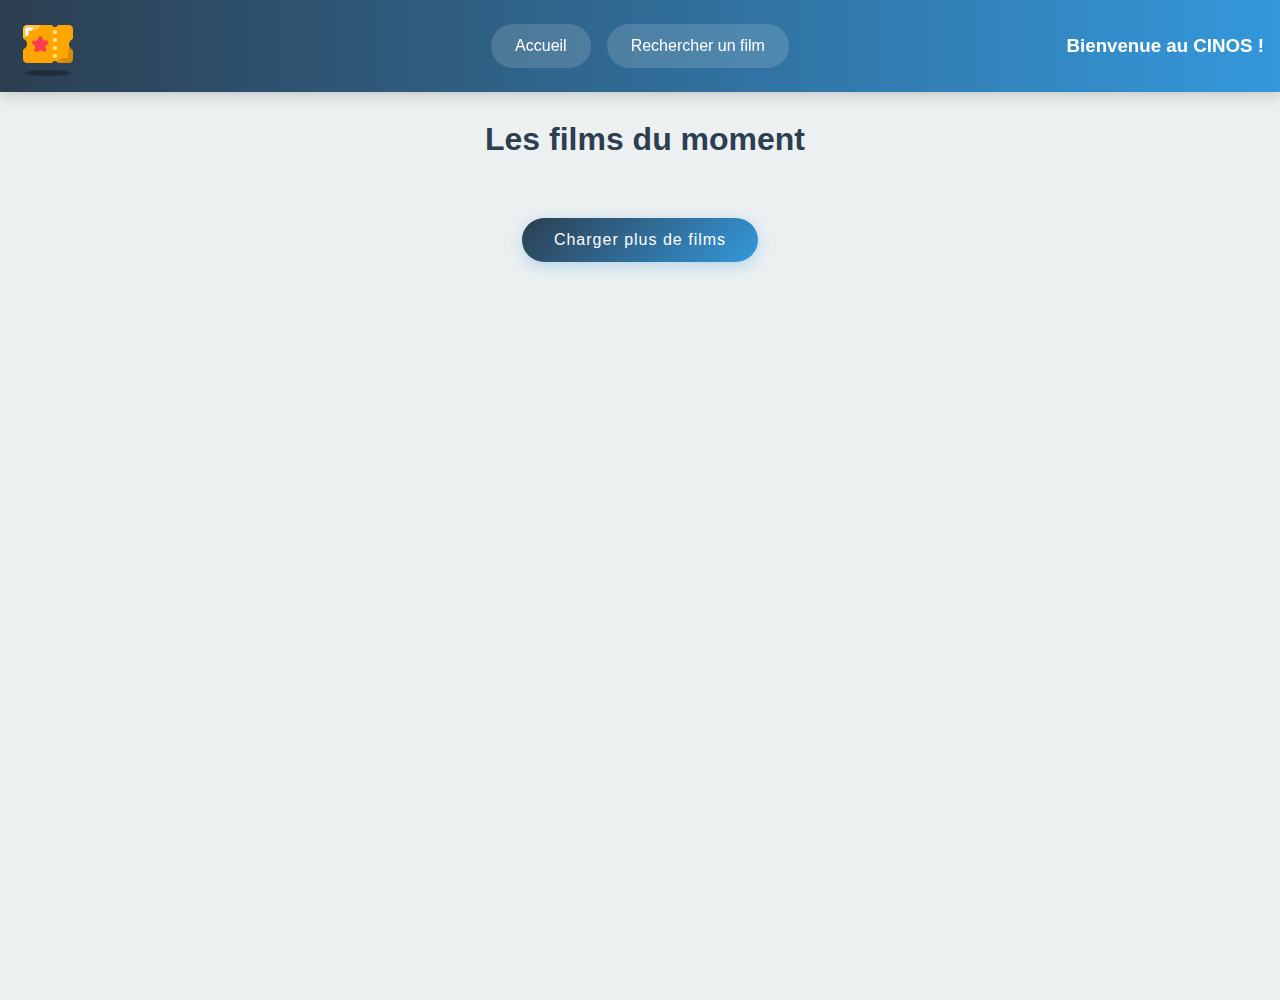
<file: index.html>
<!DOCTYPE html>
<html lang="en">

<head>
    <meta charset="UTF-8">
    <meta name="viewport" content="width=device-width, initial-scale=1.0">
    <title>CINOS</title>
    <link rel="stylesheet" href="/css/style.css">
</head>

<body>
    <header>
        <nav>
            <div class="logo">
                <img id="logo_ticket" src="Assets/icons/logo1.png" alt="CINOS Logo">
            </div>
            <div class="nav-links">
                <button class="nav-btn">Accueil</button>
                <button class="nav-btn">Rechercher un film</button>
            </div>
            <h3 class="title">Bienvenue au CINOS !</h3>
        </nav>
    </header>
    <div class="container">
        <h1><i class="tendance"></i>Les films du moment</h1>
        <div class="main-box">
            <div class="films"></div>
            
        </div>
        <button id="loadMore" class="more">Charger plus de films</button>
    </div>
    <script src="/js/main.js"></script>
</body>

</html>
</file>
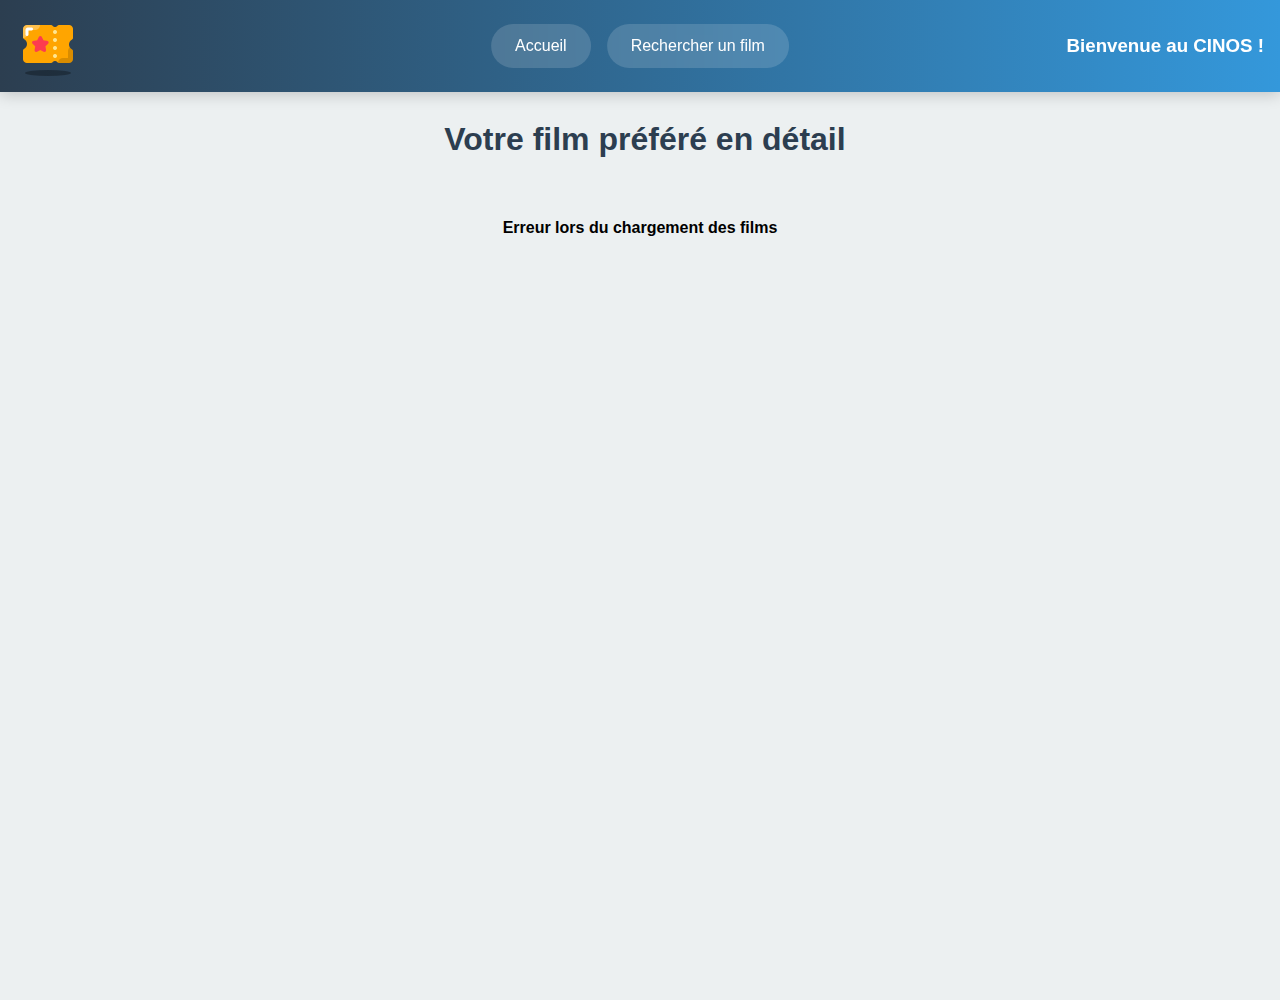
<file: movie.html>
<!DOCTYPE html>
<html lang="en">
<link rel="stylesheet" href="/css/style.css">

<head>
    <meta charset="UTF-8">
    <meta name="viewport" content="width=device-width, initial-scale=1.0">
    <title>Document</title>
</head>

<body>
    <header>
        <nav>
            <div class="logo">
                <img id="logo_ticket" src="Assets/icons/logo1.png" alt="CINOS Logo">
            </div>
            <div class="nav-links">
                <button class="nav-btn">Accueil</button>
                <button class="nav-btn">Rechercher un film</button>
            </div>
            <h3 class="title">Bienvenue au CINOS !</h3>
        </nav>
    </header>
    <div class="container">
        <h1><i class="more-info"></i>Votre film préféré en détail</h1>
        <div class="main-box">
            <div class="films"></div>
        </div>
    </div>
    <script src="/js/movie.js"></script>
</body>

</html>
</file>
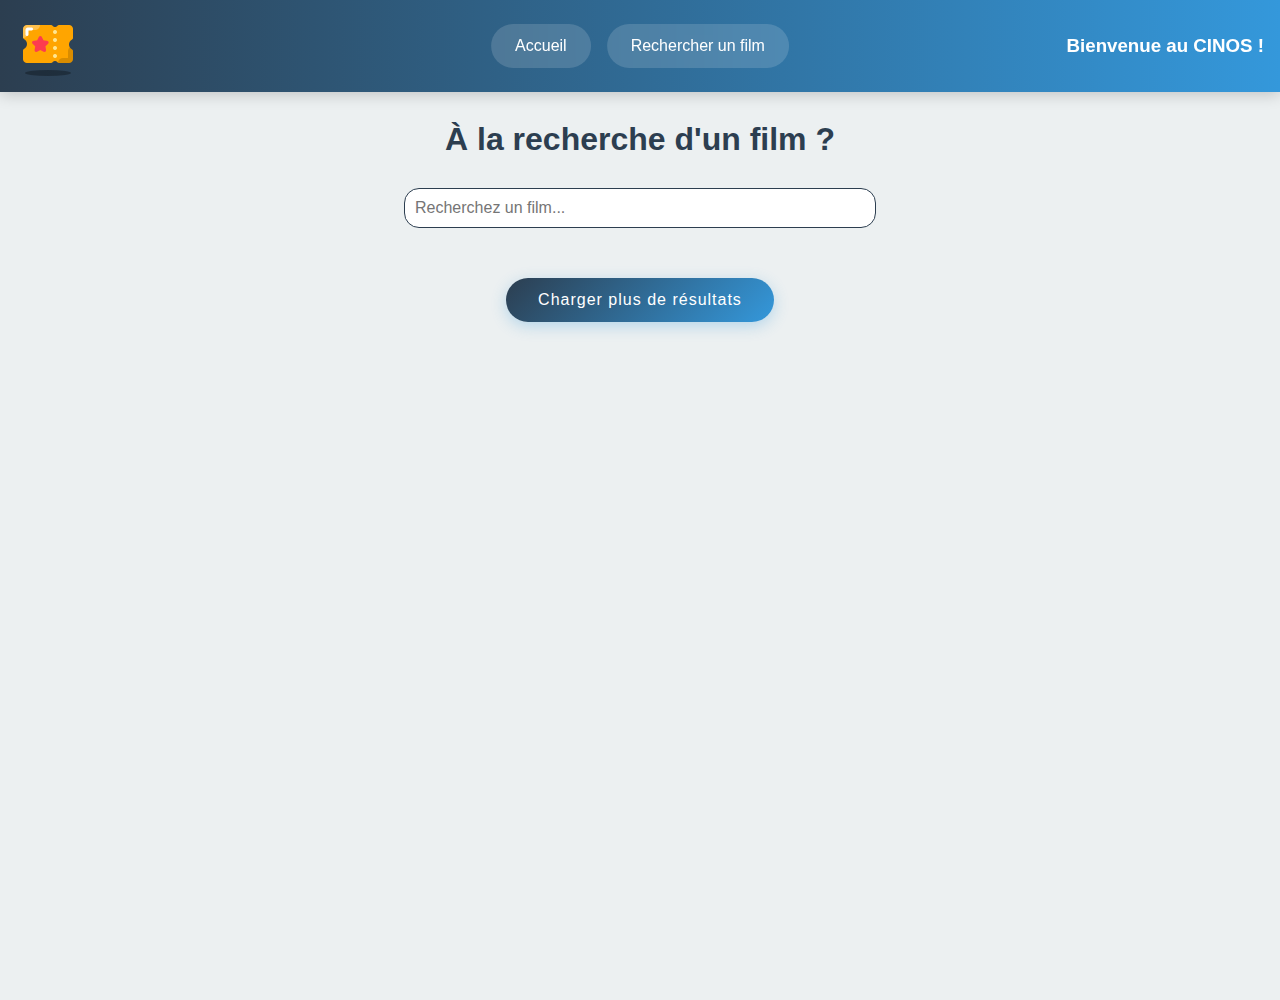
<file: search.html>
<!DOCTYPE html>
<html lang="en">
<link rel="stylesheet" href="/css/style.css">

<head>
    <meta charset="UTF-8">
    <meta name="viewport" content="width=device-width, initial-scale=1.0">
    <title>Document</title>
</head>

<body>
    <header>
        <nav>
            <div class="logo">
                <img id="logo_ticket" src="Assets/icons/logo1.png" alt="CINOS Logo">
            </div>
            <div class="nav-links">
                <button class="nav-btn">Accueil</button>
                <button class="nav-btn">Rechercher un film</button>
            </div>
            <h3 class="title">Bienvenue au CINOS !</h3>
        </nav>
    </header>
    <div class="container">
        <h1>À la recherche d'un film ?</h1>
        <input type="text" id="search-bar" placeholder="Recherchez un film..." autocomplete="off">
        <div id="main-box">
            <div class="films">
            </div>
            
        </div>
        <button id="loadMore" class="more">Charger plus de résultats</button>
    </div>
    <script src="/js/search.js"></script>
</body>

</html>
</file>
<file: css/style.css>
:root {
    --primary-color: #2c3e50;
    --secondary-color: #3498db;
    --background-color: #ecf0f1;
    --box-shadow: 0 4px 6px rgba(0, 0, 0, 0.1);
}

body {
    font-family: 'Segoe UI', Tahoma, Geneva, Verdana, sans-serif;
    margin: 0;
    padding: 20px;
    background-color: var(--background-color);
    min-height: 100vh;
    padding-top: 80px;
}

header {
    background: linear-gradient(to right, var(--primary-color), var(--secondary-color));
    padding: 1rem 0;
    position: fixed;
    top: 0;
    left: 0;
    right: 0;
    z-index: 1000;
    box-shadow: 0 2px 15px rgba(0, 0, 0, 0.2);
}

.nav-links {
    display: flex;
    gap: 1rem;
    position: absolute;
    left: 50%;
    transform: translateX(-50%);
}

nav {
    max-width: 1900px;
    margin: 0 auto;
    padding: 0 1rem;
    position: relative;
    display: flex;
    align-items: center;
    height: 60px;
}

.logo {
    position: absolute;
    left: 1rem;
}

nav h3 {
    color: white;
    position: absolute;
    right: 1rem;
    margin: 0;
}


nav button {
    background-color: rgba(255, 255, 255, 0.15);
    color: white;
    border: none;
    padding: 0.8rem 1.5rem;
    border-radius: 25px;
    cursor: pointer;
    transition: all 0.3s ease;
    font-size: 1rem;
    font-weight: 500;
    backdrop-filter: blur(5px);
}

nav button:hover {
    background-color: rgba(255, 255, 255, 0.25);
    transform: translateY(-2px);
}


.container {
    max-width: 900px;
    margin: 0 auto;
    padding: 20px;
    display: flex;
    flex-direction: column;
    align-items: center;
    justify-content: center;
}

h1 {
    color: var(--primary-color);
    text-align: center;
    margin-bottom: 30px;
}

h1 i {
    margin-right: 10px;
    color: var(--secondary-color);
}

.box {
    background: white;
    padding: 30px;
    border-radius: 10px;
    box-shadow: var(--box-shadow);
    display: flex;
    align-items: center;
    justify-content: space-around;
    gap: 20px;
    margin-bottom: 20px;
    width: auto;
    font-size: larger;
    text-align: left;
}

.films {
    background: var(--background-color);
    padding: 15px;
    border-radius: 5px;
    text-align: center;
    transition: transform 0.2s ease;
}

.films:hover {
    transform: translateY(-2px);
}

.box img {
    width: 200px;
    height: 300px;
    object-fit: cover;
    border-radius: 10px;
}

#search-bar {
    width: 50%;
    padding: 10px;
    font-size: 16px;
    margin-bottom: 20px;
    border: 1px solid var(--primary-color);
    border-radius: 15px;
    transition: all 0.3s ease;
}

#search-bar:focus {
    border-color: var(--secondary-color);
    box-shadow: 0 0 10px rgba(0, 0, 0, 0.1);
    scale: 1.05;
}

.more {
    background: linear-gradient(135deg, var(--primary-color), var(--secondary-color));
    color: white;
    border: none;
    padding: 0.8rem 2rem;
    border-radius: 25px;
    font-size: 1rem;
    font-weight: 500;
    cursor: pointer;
    transition: all 0.3s ease;
    letter-spacing: 1px;
    box-shadow: 0 4px 15px rgba(52, 152, 219, 0.3);
    position: relative;
    overflow: hidden;
}

.more:hover {
    transform: translateY(-2px);
    box-shadow: 0 6px 20px rgba(52, 152, 219, 0.4);
}

.more:active {
    transform: translateY(1px);
    box-shadow: 0 2px 10px rgba(52, 152, 219, 0.3);
}

.more::before {
    position: absolute;
    top: -50%;
    left: -50%;
    width: 200%;
    height: 200%;
    transition: all 0.5s ease;
    opacity: 0;
}

.more:focus {
    outline: none;
    box-shadow: 0 0 0 3px rgba(52, 152, 219, 0.5);
}

@media screen and (max-width: 768px) {
    nav h3 {
        display: none;
    }

    nav button {
        padding: 0.8rem 1rem;
    }

    .container {
        padding: 10px;
    }

    .box {
        flex-direction: column;
        padding: 20px;
    }

    #search-bar {
        width: 100%;
    }
}
</file>
